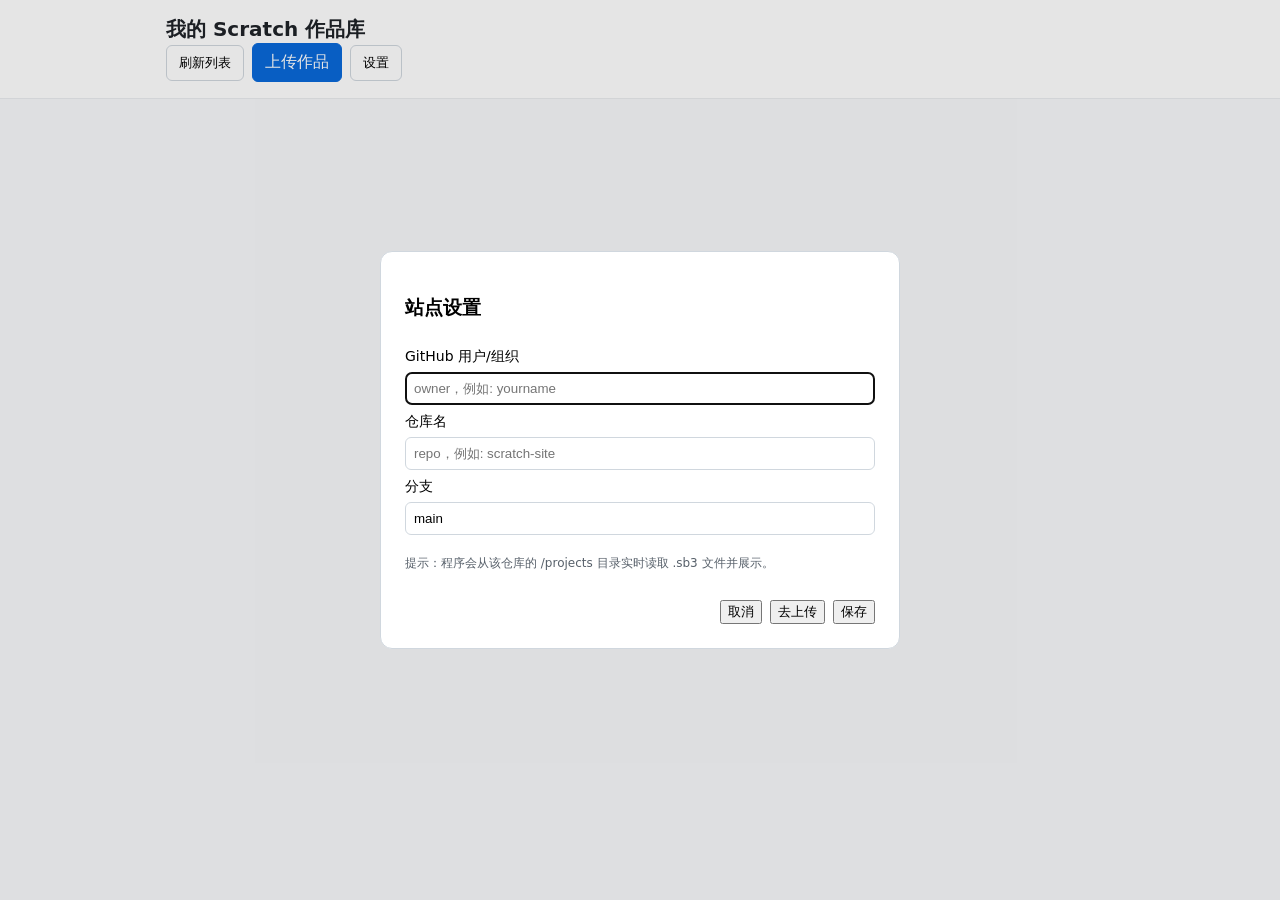
<file: index.html>
<!doctype html>
<html lang="zh-CN">
<head>
  <meta charset="utf-8" />
  <meta name="viewport" content="width=device-width, initial-scale=1" />
  <title>我的 Scratch 作品库</title>
  <link rel="stylesheet" href="./styles.css" />
</head>
<body>
  <script>window.__BUILD__ = '2026-04-10-1';</script>
  <header class="site-header">
    <div class="container">
      <h1 class="site-title">我的 Scratch 作品库</h1>
      <nav class="actions">
        <button id="btn-refresh">刷新列表</button>
        <a class="primary" id="link-upload" href="./upload.html">上传作品</a>
        <button id="btn-settings" title="站点设置">设置</button>
      </nav>
    </div>
  </header>

  <main class="container">
    <section id="empty-hint" class="hint" hidden>未找到任何 .sb3 文件。点击右上角“上传作品”添加你的第一个作品。</section>
    <section id="cards" class="grid"></section>
  </main>

  <dialog id="settings-dialog">
    <form method="dialog" class="dialog-form">
      <h3>站点设置</h3>
      <label>GitHub 用户/组织
        <input id="cfg-owner" placeholder="owner，例如: yourname" required />
      </label>
      <label>仓库名
        <input id="cfg-repo" placeholder="repo，例如: scratch-site" required />
      </label>
      <label>分支
        <input id="cfg-branch" placeholder="main 或 gh-pages" value="main" required />
      </label>
      <p class="small">提示：程序会从该仓库的 /projects 目录实时读取 .sb3 文件并展示。</p>
      <menu>
        <button value="cancel">取消</button>
        <button id="go-upload" type="button">去上传</button>
        <button id="save-settings" value="default" class="primary">保存</button>
      </menu>
    </form>
  </dialog>

  <template id="card-tpl">
    <article class="card">
      <div class="thumb">SB3</div>
      <div class="meta">
        <h4 class="title"></h4>
        <p class="sub"></p>
      </div>
      <div class="card-actions">
        <a class="play" target="_self">在线演示</a>
        <a class="download" target="_blank">下载</a>
      </div>
    </article>
  </template>

  <script>
    const CONFIG_KEY = 'scratch_site_config';
    const TOKEN_KEY = 'scratch_site_token';
    function getConfig() {
      const raw = localStorage.getItem(CONFIG_KEY);
      if (raw) {
        try { return JSON.parse(raw); } catch (_) {}
      }
      return { owner: '', repo: '', branch: 'main' };
    }
    function getToken() {
      return localStorage.getItem(TOKEN_KEY) || '';
    }
    function saveConfig(cfg) {
      localStorage.setItem(CONFIG_KEY, JSON.stringify(cfg));
    }
    function ensureConfig() {
      const cfg = getConfig();
      if (!cfg.owner || !cfg.repo) {
        document.getElementById('settings-dialog').showModal();
      }
      return cfg;
    }
    function bindSettingsDialog() {
      const dlg = document.getElementById('settings-dialog');
      const btn = document.getElementById('btn-settings');
      const save = document.getElementById('save-settings');
      const goUpload = document.getElementById('go-upload');
      btn.addEventListener('click', () => {
        const cfg = getConfig();
        document.getElementById('cfg-owner').value = cfg.owner || '';
        document.getElementById('cfg-repo').value = cfg.repo || '';
        document.getElementById('cfg-branch').value = cfg.branch || 'main';
        dlg.showModal();
      });
      goUpload.addEventListener('click', () => {
        dlg.close();
        location.href = `./upload.html?v=${encodeURIComponent(window.__BUILD__ || '')}`;
      });
      save.addEventListener('click', (e) => {
        const owner = document.getElementById('cfg-owner').value.trim();
        const repo = document.getElementById('cfg-repo').value.trim();
        const branch = document.getElementById('cfg-branch').value.trim() || 'main';
        if (!owner || !repo) {
          e.preventDefault();
          return;
        }
        saveConfig({ owner, repo, branch });
      });
    }
    (function bindCacheBustLinks() {
      const v = window.__BUILD__ || '';
      if (!v) return;
      const linkUpload = document.getElementById('link-upload');
      if (linkUpload) linkUpload.href = `./upload.html?v=${encodeURIComponent(v)}`;
    })();
    function toRawUrl({ owner, repo, branch, path }) {
      return `https://raw.githubusercontent.com/${owner}/${repo}/${branch}/${path}`;
    }
    async function fetchContents(cfg, dirPath) {
      const suffix = dirPath ? `/contents/${encodeURIComponent(dirPath)}` : '/contents';
      const api = `https://api.github.com/repos/${cfg.owner}/${cfg.repo}${suffix}?ref=${encodeURIComponent(cfg.branch)}`;
      const token = getToken();
      const headers = { 'Accept': 'application/vnd.github+json' };
      if (token) headers.Authorization = `Bearer ${token}`;
      const res = await fetch(api, { headers });
      if (res.status === 404) return [];
      if (!res.ok) {
        const remaining = res.headers.get('x-ratelimit-remaining');
        const reset = res.headers.get('x-ratelimit-reset');
        let detail = '';
        try {
          const data = await res.json();
          if (data && typeof data.message === 'string') detail = data.message;
        } catch (_) {
          try { detail = await res.text(); } catch (_) {}
        }
        let extra = '';
        if (res.status === 403 && remaining === '0' && reset) {
          const t = new Date(Number(reset) * 1000);
          extra = `（API 限流，将在 ${t.toLocaleString()} 后恢复；可在上传页保存 PAT 以提高额度）`;
        } else if (res.status === 403) {
          extra = '（可能是 API 限流/访问受限；可在上传页保存 PAT 以提高额度）';
        }
        throw new Error(`GitHub API 返回异常: ${res.status}${detail ? ' - ' + detail : ''}${extra}`);
      }
      return await res.json();
    }
    async function fetchProjects(cfg) {
      const [projectsDir, rootDir] = await Promise.all([
        fetchContents(cfg, 'projects'),
        fetchContents(cfg, '')
      ]);
      const all = []
        .concat(Array.isArray(projectsDir) ? projectsDir : [])
        .concat(Array.isArray(rootDir) ? rootDir : []);
      const byPath = new Map();
      for (const it of all) {
        if (!it || typeof it.name !== 'string') continue;
        if (!/\.sb3$/i.test(it.name)) continue;
        if (it.type && it.type !== 'file') continue;
        const key = it.path || it.name;
        if (!byPath.has(key)) byPath.set(key, it);
      }
      return Array.from(byPath.values());
    }
    function renderList(items, cfg) {
      const container = document.getElementById('cards');
      container.innerHTML = '';
      if (!items.length) {
        document.getElementById('empty-hint').hidden = false;
        return;
      }
      document.getElementById('empty-hint').hidden = true;
      const tpl = document.getElementById('card-tpl');
      items.forEach(it => {
        const node = tpl.content.cloneNode(true);
        node.querySelector('.title').textContent = it.name.replace(/\.sb3$/i, '');
        const sizeMB = (it.size / (1024 * 1024)).toFixed(2);
        node.querySelector('.sub').textContent = `大小 ${sizeMB} MB`;
        
        const fileUrl = toRawUrl({
          owner: cfg.owner,
          repo: cfg.repo,
          branch: cfg.branch,
          path: it.path || it.name
        });
        
        node.querySelector('.play').href = `./player_v2.html?file=${encodeURIComponent(fileUrl)}&title=${encodeURIComponent(it.name.replace(/\.sb3$/i, ''))}`;
        node.querySelector('.download').href = fileUrl;
        container.appendChild(node);
      });
    }
    async function load() {
      const cfg = ensureConfig();
      try {
        const items = await fetchProjects(cfg);
        renderList(items, cfg);
      } catch (err) {
        console.error(err);
        alert('加载列表失败：' + err.message);
      }
    }
    document.getElementById('btn-refresh').addEventListener('click', load);
    bindSettingsDialog();
    load();
  </script>
</body>
</html>
</file>
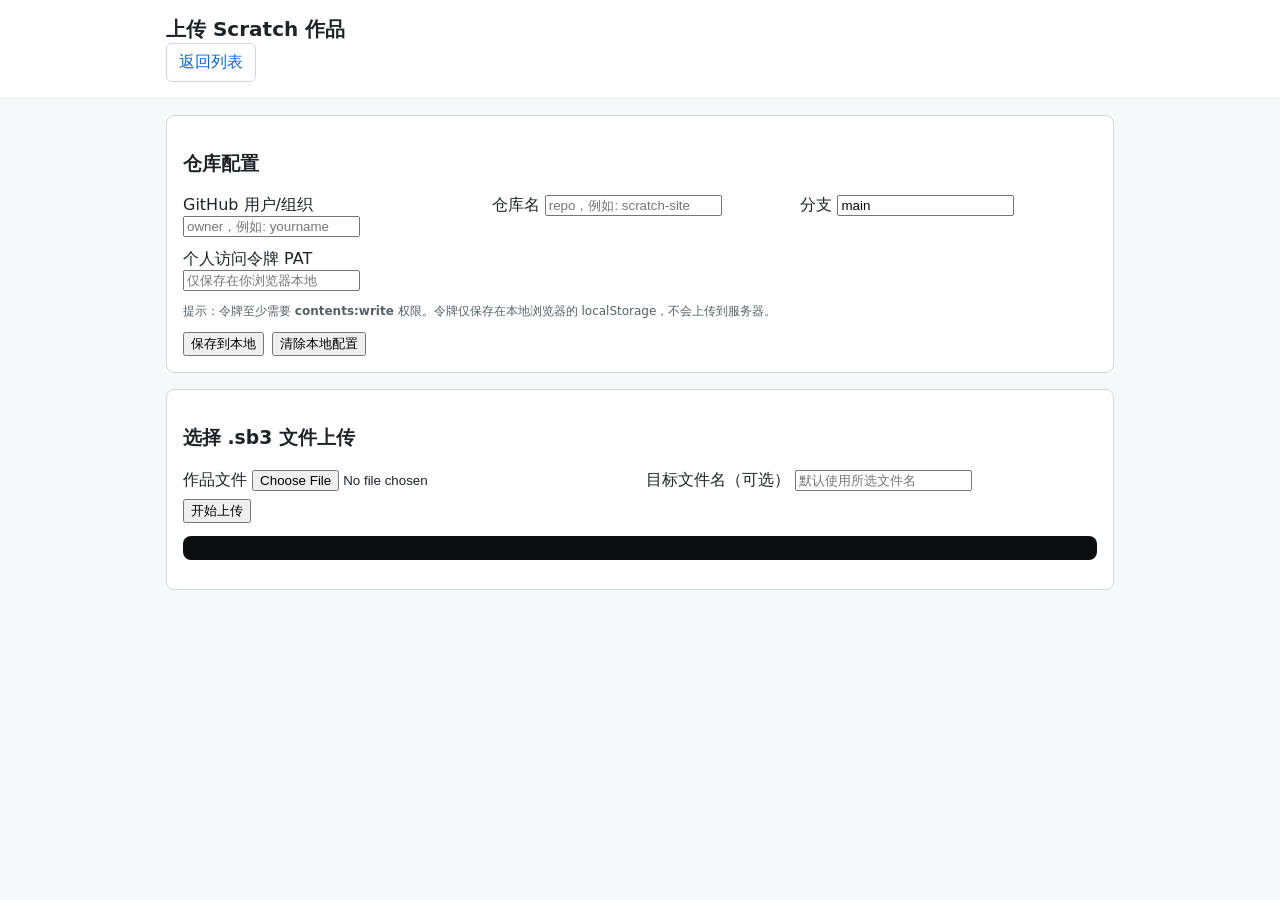
<file: upload.html>
<!doctype html>
<html lang="zh-CN">
<head>
  <meta charset="utf-8" />
  <meta name="viewport" content="width=device-width, initial-scale=1" />
  <title>上传 Scratch 作品</title>
  <link rel="stylesheet" href="./styles.css" />
</head>
<body>
  <script>window.__BUILD__ = '2026-04-10-1';</script>
  <header class="site-header">
    <div class="container">
      <h1 class="site-title">上传 Scratch 作品</h1>
      <nav class="actions">
        <a id="link-back" href="./index.html">返回列表</a>
      </nav>
    </div>
  </header>

  <main class="container">
    <section class="panel">
      <h3>仓库配置</h3>
      <div class="grid-2">
        <label>GitHub 用户/组织
          <input id="cfg-owner" placeholder="owner，例如: yourname" />
        </label>
        <label>仓库名
          <input id="cfg-repo" placeholder="repo，例如: scratch-site" />
        </label>
        <label>分支
          <input id="cfg-branch" placeholder="main 或 gh-pages" value="main" />
        </label>
        <label>个人访问令牌 PAT
          <input id="cfg-token" type="password" placeholder="仅保存在你浏览器本地" />
        </label>
      </div>
      <p class="small">提示：令牌至少需要 <b>contents:write</b> 权限。令牌仅保存在本地浏览器的 localStorage，不会上传到服务器。</p>
      <div class="inline-actions">
        <button id="btn-save" type="button">保存到本地</button>
        <button id="btn-clear" type="button">清除本地配置</button>
      </div>
    </section>

    <section class="panel">
      <h3>选择 .sb3 文件上传</h3>
      <div class="grid-2">
        <label>作品文件
          <input id="file" type="file" accept=".sb3" />
        </label>
        <label>目标文件名（可选）
          <input id="filename" placeholder="默认使用所选文件名" />
        </label>
      </div>
      <div class="inline-actions">
        <button id="btn-upload" type="button" class="primary">开始上传</button>
      </div>
      <pre id="log" class="log"></pre>
    </section>
  </main>

  <script>
    const CONFIG_KEY = 'scratch_site_config';
    const TOKEN_KEY = 'scratch_site_token';
    let tokenScopes = 'unknown';
    function storage() {
      try { return window.localStorage; } catch { return null; }
    }
    (function bindCacheBustLinks() {
      const v = window.__BUILD__ || '';
      if (!v) return;
      const back = document.getElementById('link-back');
      if (back) back.href = `./index.html?v=${encodeURIComponent(v)}`;
    })();
    function getConfig() {
      const s = storage();
      if (!s) return {};
      try { return JSON.parse(s.getItem(CONFIG_KEY) || '{}'); } catch { return {}; }
    }
    function saveConfig(cfg) {
      const s = storage();
      if (!s) return;
      s.setItem(CONFIG_KEY, JSON.stringify(cfg));
    }
    function saveToken(token) {
      const s = storage();
      if (!s) return;
      if (token) s.setItem(TOKEN_KEY, token);
    }
    function getToken() {
      const s = storage();
      if (!s) return '';
      return s.getItem(TOKEN_KEY) || '';
    }
    function bindConfig() {
      const cfg = getConfig();
      document.getElementById('cfg-owner').value = cfg.owner || '';
      document.getElementById('cfg-repo').value = cfg.repo || '';
      document.getElementById('cfg-branch').value = cfg.branch || 'main';
      document.getElementById('cfg-token').value = getToken();
      document.getElementById('btn-save').addEventListener('click', () => {
        const owner = document.getElementById('cfg-owner').value.trim();
        const repo = document.getElementById('cfg-repo').value.trim();
        const branch = document.getElementById('cfg-branch').value.trim() || 'main';
        const token = document.getElementById('cfg-token').value.trim();
        if (!owner || !repo || !token) {
          alert('请填写 owner / repo / token');
          return;
        }
        saveConfig({ owner, repo, branch });
        saveToken(token);
        alert('已保存本地配置');
      });
      document.getElementById('btn-clear').addEventListener('click', () => {
        const s = storage();
        if (s) {
          s.removeItem(CONFIG_KEY);
          s.removeItem(TOKEN_KEY);
        }
        alert('已清除');
        location.reload();
      });
    }
    function b64encode(uint8) {
      let binary = '';
      const chunk = 0x8000;
      for (let i = 0; i < uint8.length; i += chunk) {
        binary += String.fromCharCode.apply(null, uint8.subarray(i, i + chunk));
      }
      return btoa(binary);
    }
    function log(msg) {
      const el = document.getElementById('log');
      el.textContent += msg + '\\n';
      el.scrollTop = el.scrollHeight;
    }
    function getFormValues() {
      const cfg = getConfig();
      const owner = (cfg.owner || document.getElementById('cfg-owner').value).trim();
      const repo = (cfg.repo || document.getElementById('cfg-repo').value).trim();
      const branch = ((cfg.branch || document.getElementById('cfg-branch').value).trim() || 'main');
      const token = (getToken() || document.getElementById('cfg-token').value).trim();
      return { owner, repo, branch, token };
    }
    function encodePathSegment(segment) {
      return encodeURIComponent(segment).replace(/[!'()*]/g, (c) => '%' + c.charCodeAt(0).toString(16).toUpperCase());
    }
    function encodeGitHubPath(path) {
      return path.split('/').map(encodePathSegment).join('/');
    }
    async function readJsonSafe(res) {
      const ct = (res.headers.get('content-type') || '').toLowerCase();
      if (ct.includes('application/json')) {
        try { return await res.json(); } catch { return null; }
      }
      try {
        const t = await res.text();
        return t ? { message: t } : null;
      } catch {
        return null;
      }
    }
    async function checkTokenAndRepoAccess({ owner, repo, branch, token }) {
      const headers = {
        'Accept': 'application/vnd.github+json',
        'Authorization': `Bearer ${token}`
      };

      log('校验令牌...');
      const meRes = await fetch('https://api.github.com/user', { headers });
      if (!meRes.ok) {
        const data = await readJsonSafe(meRes);
        const msg = data && data.message ? data.message : 'unknown';
        throw new Error(`令牌校验失败：${meRes.status} - ${msg}（请确认 PAT 有效且未过期）`);
      }
      const scopes = meRes.headers.get('x-oauth-scopes');
      if (scopes) {
        tokenScopes = scopes;
        log(`令牌 scopes：${scopes}`);
      }

      log('校验仓库访问权限...');
      const repoRes = await fetch(`https://api.github.com/repos/${encodeURIComponent(owner)}/${encodeURIComponent(repo)}`, { headers });
      if (!repoRes.ok) {
        const data = await readJsonSafe(repoRes);
        const msg = data && data.message ? data.message : 'unknown';
        throw new Error(`仓库不可访问：${repoRes.status} - ${msg}（请确认 owner/repo 正确，并且 PAT 已授权该仓库且具备 Contents 读写权限）`);
      }

      log('校验分支是否存在...');
      const brRes = await fetch(`https://api.github.com/repos/${encodeURIComponent(owner)}/${encodeURIComponent(repo)}/branches/${encodeURIComponent(branch)}`, { headers });
      if (!brRes.ok) {
        const data = await readJsonSafe(brRes);
        const msg = data && data.message ? data.message : 'unknown';
        throw new Error(`分支不存在或不可访问：${brRes.status} - ${msg}（请确认分支名，例如 main）`);
      }

      log('校验 Contents API 权限...');
      const contentsRes = await fetch(`https://api.github.com/repos/${encodeURIComponent(owner)}/${encodeURIComponent(repo)}/contents?ref=${encodeURIComponent(branch)}`, { headers });
      if (!contentsRes.ok) {
        const data = await readJsonSafe(contentsRes);
        const msg = data && data.message ? data.message : 'unknown';
        throw new Error(`Contents API 不可用：${contentsRes.status} - ${msg}（请给 PAT 开启 Contents: Read and write，并确保已授权该仓库）`);
      }
    }
    async function upload() {
      log('开始上传...');
      const { owner, repo, branch, token } = getFormValues();
      const file = document.getElementById('file').files[0];
      if (!owner || !repo || !token) {
        log('缺少信息：owner/repo/token');
        alert('请先填写并保存：GitHub 用户/组织、仓库名、PAT');
        return;
      }
      if (!file) {
        log('缺少文件：未选择 .sb3');
        alert('请选择 .sb3 文件');
        return;
      }
      await checkTokenAndRepoAccess({ owner, repo, branch, token });
      const targetName = (document.getElementById('filename').value.trim() || file.name).replace(/\\s+/g, '_');
      const path = `projects/${targetName}`;
      log(`准备上传到 ${owner}/${repo}@${branch}:${path}`);
      const buf = new Uint8Array(await file.arrayBuffer());
      const content = b64encode(buf);
      const apiBase = `https://api.github.com/repos/${owner}/${repo}/contents/${encodeGitHubPath(path)}`;
      log(`请求地址：/repos/${owner}/${repo}/contents/${path}`);
      const headers = {
        'Accept': 'application/vnd.github+json',
        'Authorization': `Bearer ${token}`
      };
      let sha = '';
      const getRes = await fetch(`${apiBase}?ref=${encodeURIComponent(branch)}`, { headers });
      if (getRes.ok) {
        const data = await getRes.json();
        sha = data.sha || '';
        log('检测到同名文件，执行覆盖提交');
      } else if (getRes.status === 404) {
        log('未检测到同名文件，执行新增提交');
      } else {
        const data = await readJsonSafe(getRes);
        const msg = data && data.message ? data.message : 'unknown';
        throw new Error(`读取同名文件信息失败：${getRes.status} - ${msg}`);
      }
      const body = {
        message: (sha ? 'Update' : 'Add') + ` Scratch project ${targetName}`,
        content,
        branch
      };
      if (sha) body.sha = sha;
      log('正在提交到 GitHub...');
      const putRes = await fetch(apiBase, { method: 'PUT', headers, body: JSON.stringify(body) });
      if (!putRes.ok) {
        const data = await readJsonSafe(putRes);
        const msg = data && data.message ? data.message : 'unknown';
        if (putRes.status === 404) {
          throw new Error(`上传失败：404 - Not Found（通常是 PAT 没有 Contents 写权限，或 Fine-grained token 未授权该仓库/未开 Contents: Read and write；当前令牌 scopes=${tokenScopes}）`);
        }
        throw new Error(`上传失败：${putRes.status} - ${msg}`);
      }
      const result = await putRes.json();
      log('上传成功，提交SHA：' + result.commit.sha.slice(0, 7));
      const fileUrl = new URL(path, location.href).href;
      const playUrl = `./player.html?file=${encodeURIComponent(fileUrl)}&title=${encodeURIComponent(targetName.replace(/\\.sb3$/i,''))}`;
      log('在线演示地址：' + location.origin + location.pathname.replace(/\/[^\/]*$/, '/') + playUrl);
      if (confirm('上传成功，是否立即在线演示？')) {
        location.href = playUrl;
      }
    }
    document.getElementById('btn-upload').addEventListener('click', (e) => {
      e.preventDefault();
      upload().catch(e => {
        console.error(e);
        log(String(e));
        alert('上传出错：' + e.message);
      });
    });
    bindConfig();
  </script>
</body>
</html>
</file>
<file: styles.css>
*{box-sizing:border-box}body{margin:0;font-family:system-ui,-apple-system,Segoe UI,Roboto,Helvetica,Arial,PingFang SC,Microsoft YaHei,sans-serif;background:#f7f8fa;color:#1f2328}a{color:#0969da;text-decoration:none}a:hover{text-decoration:underline}header.site-header{background:#fff;border-bottom:1px solid #eaecef;position:sticky;top:0;z-index:10}.container{max-width:980px;margin:0 auto;padding:16px}h1.site-title{margin:0;font-size:20px}nav.actions{display:flex;gap:8px;align-items:center}nav.actions a,nav.actions button{padding:8px 12px;border:1px solid #d0d7de;background:#fff;border-radius:6px;cursor:pointer}nav.actions a.primary,nav.actions button.primary{background:#0969da;color:#fff;border-color:#0969da}main{padding:16px 0}.hint{padding:16px;border:1px dashed #d0d7de;background:#fff;border-radius:8px;color:#57606a}.grid{display:grid;grid-template-columns:repeat(auto-fill,minmax(240px,1fr));gap:12px}.card{background:#fff;border:1px solid #d0d7de;border-radius:10px;display:flex;flex-direction:column}.card .thumb{height:140px;background:linear-gradient(135deg,#ffbf00,#ff7b00);border-top-left-radius:10px;border-top-right-radius:10px;color:#fff;display:flex;align-items:center;justify-content:center;font-weight:700;font-size:24px}.card .meta{padding:12px}.card .title{margin:0 0 6px 0;font-size:16px}.card .sub{margin:0;color:#57606a;font-size:12px}.card-actions{display:flex;gap:8px;padding:12px;border-top:1px solid #d0d7de;margin-top:auto}.card-actions a{flex:1;text-align:center;padding:8px;border:1px solid #d0d7de;border-radius:6px}.player-wrap{display:flex;justify-content:center;align-items:center;background:#000;border:1px solid #d0d7de;border-radius:8px;padding:8px;flex-direction:column;gap:8px}.player-wrap iframe{background:#fff}.tw-open{display:inline-block;margin-top:8px}.tw-open{padding:8px 12px;border:1px solid #d0d7de;border-radius:6px;background:#fff}dialog{border:1px solid #d0d7de;border-radius:12px;max-width:520px;width:90%}dialog .dialog-form{display:flex;flex-direction:column;gap:8px;padding:8px}dialog label{display:flex;flex-direction:column;gap:6px;font-size:14px}dialog input{padding:8px;border:1px solid #d0d7de;border-radius:6px}dialog menu{display:flex;justify-content:flex-end;gap:8px;padding:0;margin:8px 0 0 0}.panel{background:#fff;border:1px solid #d0d7de;border-radius:8px;padding:16px;margin-bottom:16px}.grid-2{display:grid;grid-template-columns:repeat(auto-fit,minmax(240px,1fr));gap:12px}.inline-actions{display:flex;gap:8px;margin-top:8px}.checkbox{display:flex;align-items:center;gap:8px;margin-top:8px}.small{color:#57606a;font-size:12px}.log{background:#0b0d0f;color:#d6e7ff;padding:12px;border-radius:8px;max-height:220px;overflow:auto}
</file>
